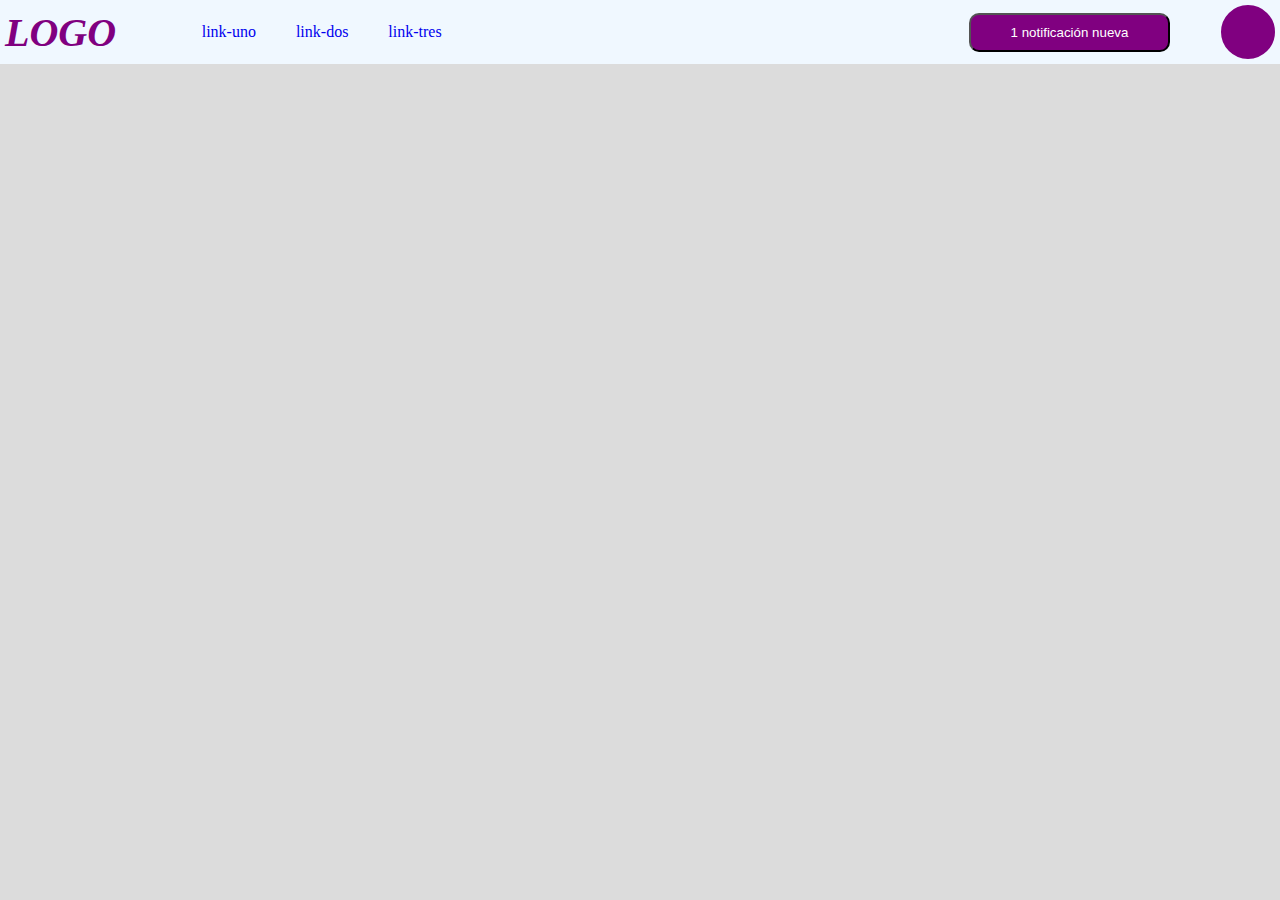
<file: flex-header/index.html>
<!DOCTYPE html>
<html lang="en">
  <head>
    <meta charset="UTF-8" />
    <meta http-equiv="X-UA-Compatible" content="IE=edge" />
    <meta name="viewport" content="width=device-width, initial-scale=1.0" />
    <title>Flex Header</title>
    <link rel="stylesheet" href="style.css" />
  </head>
  <body>
    <div class="header">
      <div class="izquierda">
        <div class="logo">LOGO</div>
        <ul class="links">
          <li><a href="#">link-uno</a></li>
          <li><a href="#">link-dos</a></li>
          <li><a href="#">link-tres</a></li>
        </ul>
      </div>
      <div class="derecha">
        <button class="notifications">1 notificación nueva</button>
        <div class="profile-image"></div>
      </div>
    </div>
  </body>
</html>
</file>
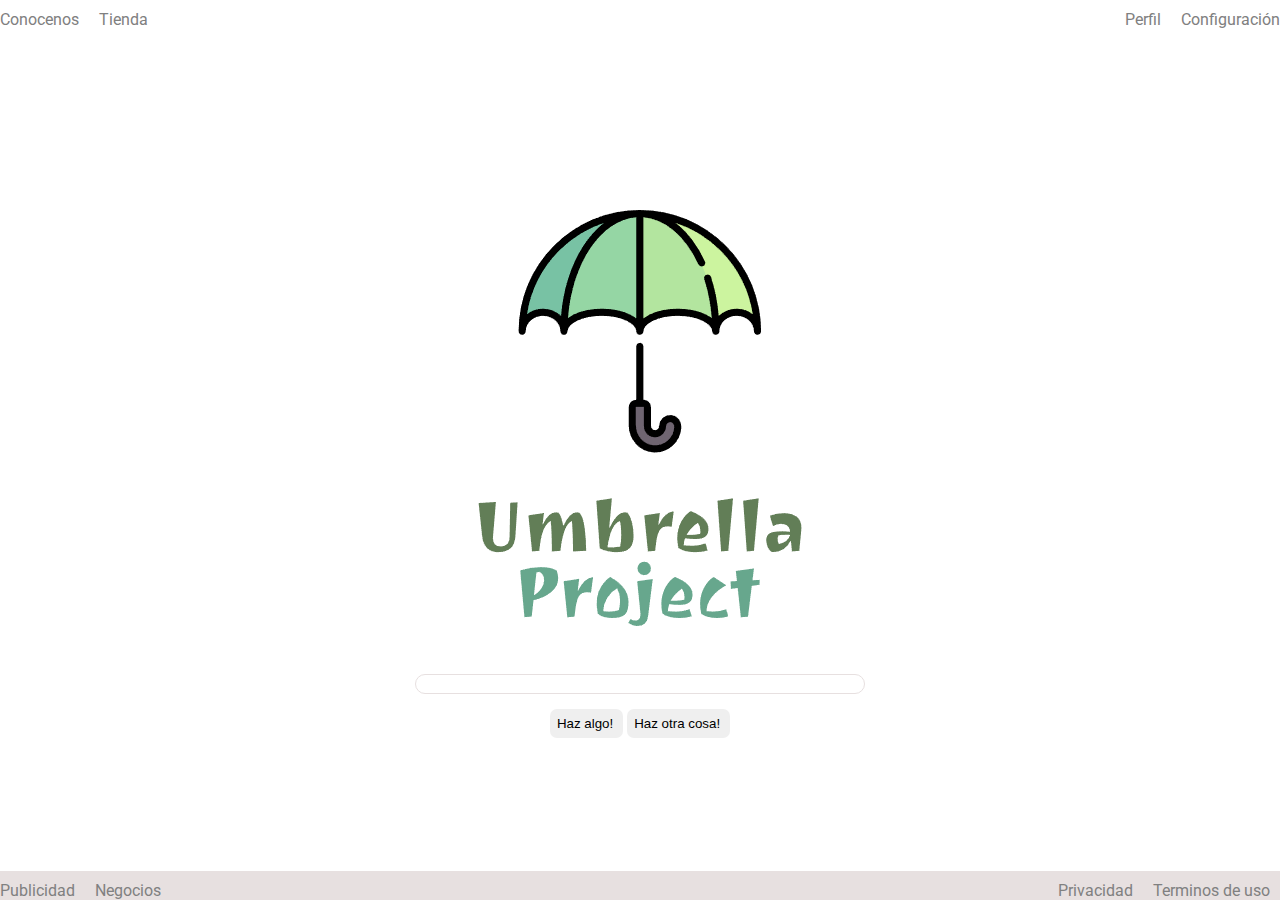
<file: flex-layout/index.html>
<!DOCTYPE html>
<html lang="es">
  <head>
    <meta charset="UTF-8" />
    <meta http-equiv="X-UA-Compatible" content="IE=edge" />
    <meta name="viewport" content="width=device-width, initial-scale=1.0" />
    <title>LAYOUT</title>
    <link rel="stylesheet" href="./style.css" />
  </head>
  <body>
    <div class="header">
      <ul class="left-links">
        <li><a href="#">Conocenos</a></li>
        <li><a href="#">Tienda</a></li>
      </ul>
      <ul class="right-links">
        <li><a href="#">Perfil</a></li>
        <li><a href="#">Configuración</a></li>
      </ul>
    </div>
    <div class="content">
      <img src="./logo.png" alt="Logo del proyecto umbrella" />
      <div class="input">
        <input type="text" />
      </div>
      <div class="button">
        <button>Haz algo!</button>
        <button>Haz otra cosa!</button>
      </div>
    </div>
    <div class="footer">
      <ul class="left-links">
        <li><a href="#">Publicidad</a></li>
        <li><a href="#">Negocios</a></li>
      </ul>
      <ul class="right-links">
        <li><a href="#">Privacidad</a></li>
        <li><a href="#">Terminos de uso</a></li>
      </ul>
    </div>
  </body>
</html>
</file>
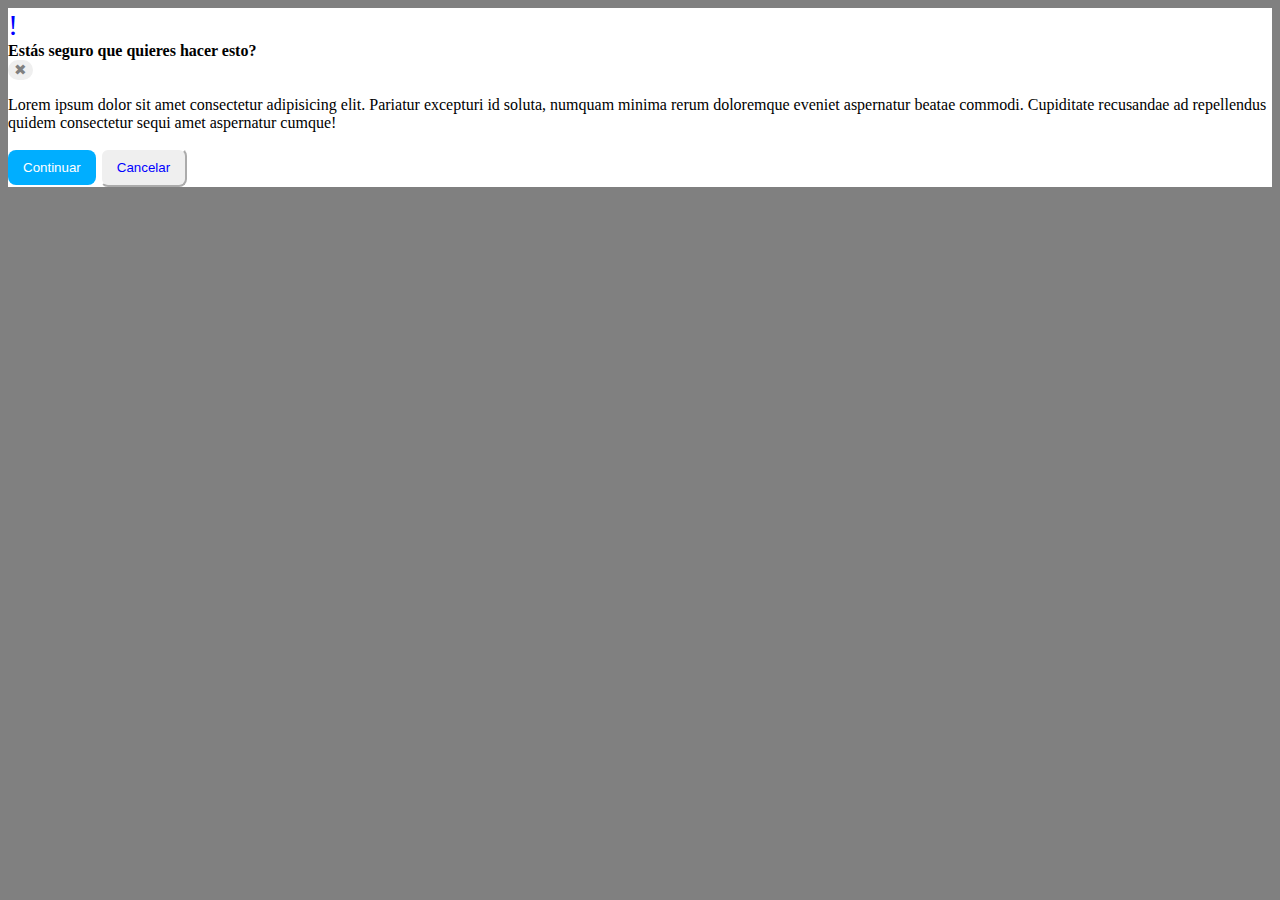
<file: flex-modal/index.html>
<!DOCTYPE html>
<html lang="es">
  <head>
    <meta charset="UTF-8" />
    <meta http-equiv="X-UA-Compatible" content="IE=edge" />
    <meta name="viewport" content="width=device-width, initial-scale=1.0" />
    <link rel="stylesheet" href="style.css" />
    <title>Modal</title>
  </head>
  <body>
    <div class="modal">
      <div class="icon">!</div>
      <div class="header">Estás seguro que quieres hacer esto?</div>
      <button class="close-button">✖</button>
      <div class="text">
        <p>
          Lorem ipsum dolor sit amet consectetur adipisicing elit. Pariatur
          excepturi id soluta, numquam minima rerum doloremque eveniet
          aspernatur beatae commodi. Cupiditate recusandae ad repellendus quidem
          consectetur sequi amet aspernatur cumque!
        </p>
      </div>
      <button class="continue">Continuar</button>
      <button class="cancel">Cancelar</button>
    </div>
  </body>
</html>
</file>
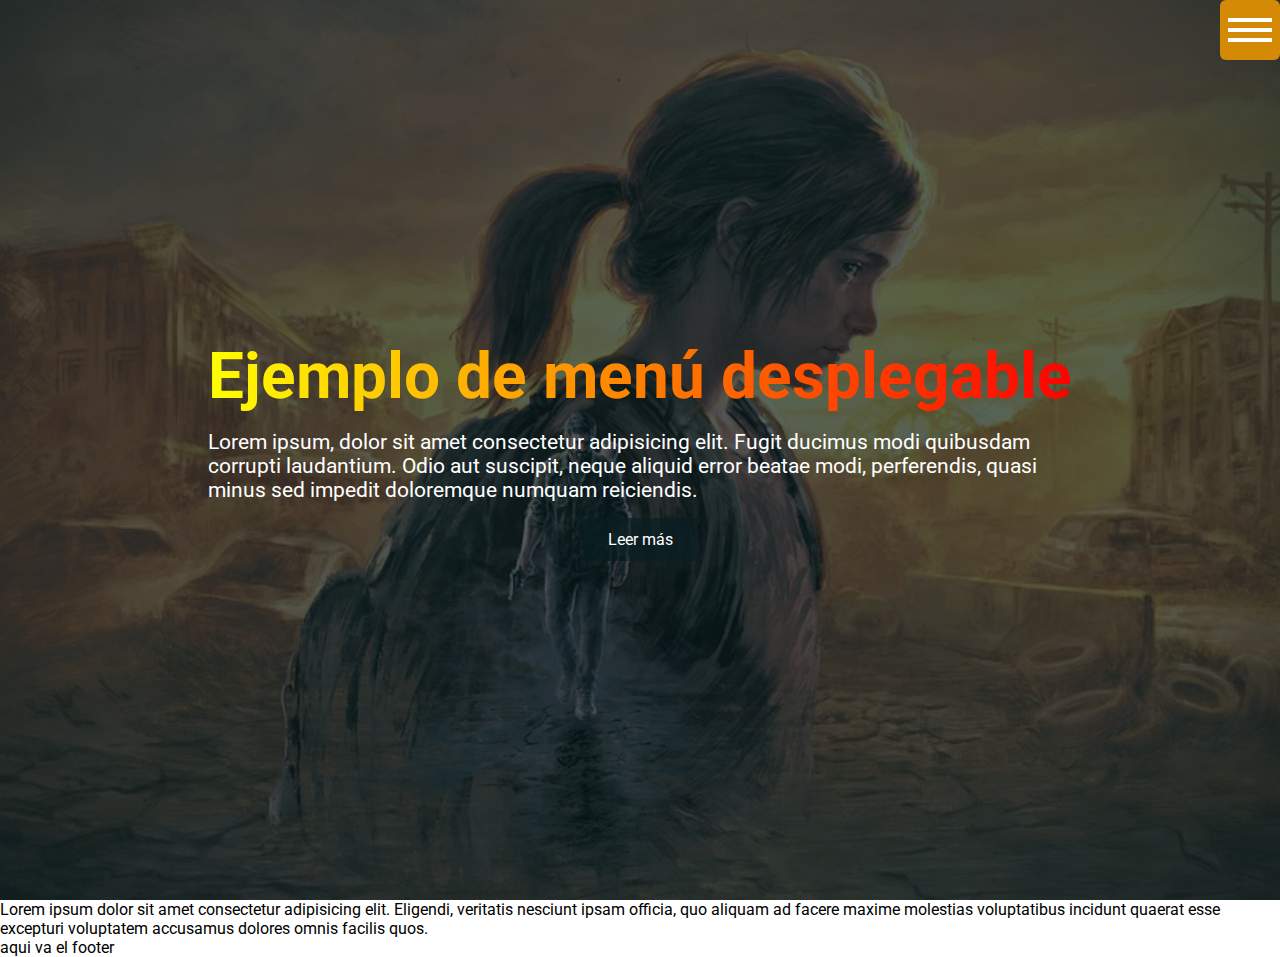
<file: hamburguer-menu/index.html>
<!DOCTYPE html>
<html lang="es">
  <head>
    <meta charset="UTF-8" />
    <meta name="viewport" content="width=device-width, initial-scale=1.0" />
    <title>Hamburguer Menú</title>
    <link rel="stylesheet" href="css/style.css">
    <style>

        .menu-container{
            position: fixed;
            top: 0;
            right: var(--hamburger-size);
            z-index:1;
            
        }
        .menu-container .toggler{
            position: absolute;
            top: 0;
            left: 0;
            z-index: 2;
            width: var(--hamburger-size);
            height: var(--hamburger-size);
            cursor: pointer;
            opacity: 0;
        }
        /* contenedor para el icono del menu */
        .menu-container .hamburger{
            position: absolute;
            top: 0px;
            left: 0px;
            width: var(--hamburger-size);
            height: var(--hamburger-size);
            background-color: var(--color-secundario);
            z-index: 1;
            display: flex;
            justify-content: center;
            align-items: center;
            padding: 0.5rem;
            border-radius: 6px;
        }

        /* dibujar las lineas del menu */
        .menu-container .hamburger >div{
          width: 100%;
          height: 4px;
          background-color: #fff;
          position: relative;
          transition: all 0.4s ease;
        }
        
        .menu-container .hamburger >div::before,
        .menu-container .hamburger >div::after{
          content: "";
          position: absolute;
          z-index: 100;
          width: 100%;
          height: 4px;
          top: -10px;
          background-color:inherit;
        }


        .menu-container .hamburger >div::after{
          top: 10px;
        }
        /* Animacion del icono del menu */
        .menu-container .toggler:checked + .hamburger > div {
          transform: rotate(135deg);
        }

        .menu-container .toggler:checked + .hamburger > div:before,
        .menu-container .toggler:checked + .hamburger > div:after{
          transform: rotate(90deg);
          top: 0;
        }

        .menu-container .toggler:checked:hover + .hamburger > div {
          transform: rotate(225deg);
          
        }

        /* CSS para la capa del menu */
        .menu-container .menu {
            position: fixed;
            top: 0;
            left: 0;
            width: 100%;
            height: 100%;
            display: flex;
            justify-content: center;
            align-items: center;
            /* visibility: hidden; */
            transform: translateX(100vw);
            transition: all 0.4s ease;
            background-color: rgba(0, 0, 0, 0.678);
        }

        .menu-container .menu ul li{
          list-style: none;
          color: #fff;
          font-size:1.5rem;
          padding: 1rem;
          text-align: center;
          

        }

        .menu-container .menu ul li a{
          color: inherit;
          text-decoration: none;
          transition: color 0.4s ease;
        }

        .menu-container .menu ul li a:hover {
            color: var(--color-secundario);
        }

       .menu-container .toggler:checked~ .menu {   /*cuando este checkeado, se activa */
             visibility: visible; 
            transform: translateX(0);
        }
    </style>
  </head>
  <body>
    <div class="menu-container">
        <!-- botón -->
         <input type="checkbox" class="toggler">
         <div class="hamburger">
            <div></div>
         </div>
         <!-- menu -->
          <div class="menu">
          
            <ul>
                <li> <a href="#">Inicio</a></li>
                <li> <a href="#">Sobre nosotros</a></li>
                <li> <a href="#">Servicios</a></li>
                <li> <a href="#">Contacto</a></li>
            </ul>
          </div>
    </div>
    <header id="showcase">
      <div class="container showcase-container">
        <h1>Ejemplo de menú desplegable</h1>
        <p>Lorem ipsum, dolor sit amet consectetur adipisicing elit. Fugit
          ducimus modi quibusdam corrupti laudantium. Odio aut suscipit, neque
          aliquid error beatae modi, perferendis, quasi minus sed impedit
          doloremque numquam reiciendis.</p>
        <a href="#" class="btn">Leer más</a>
      </div>
    </header>

    <main>
        <p>Lorem ipsum dolor sit amet consectetur adipisicing elit. Eligendi, veritatis nesciunt ipsam officia, quo aliquam ad facere maxime molestias voluptatibus incidunt quaerat esse excepturi voluptatem accusamus dolores omnis facilis quos.</p>
    </main>

    <footer>
        <p>aqui va el footer</p>
    </footer>
  </body>
</html>
</file>
<file: flex-header/style.css>
@import url("https://fonts.googleapis.com/css2?family=Besley:ital,wght@0,400;1,900&display=swap");
*{
  flex-shrink: 0;
}

body {
 background-color: gainsboro;
margin: 0;
padding: 0;
}

.header {
  display: flex;
  justify-content: space-between;
  background-color: aliceblue;
  padding: 5px;
 
}

.logo {
  color: purple;
  font-size: 40px;
  font-style: italic;
  font-weight: 900;
}
.izquierda, .derecha{
  display: flex;
  align-items: center;
  gap: 1.6rem;
}

.profile-image{
 background-color: purple;
  border-radius: 35px;
  border: 27px solid purple;
  margin-left: 25px;
 box-shadow: inset 2px 2px 4px rgb(0, 0, 0)
}

button {
  background-color: purple;
  color: white;
  padding: 10px 40px;
  border-radius: 10px;
}

a {
    padding: 0 20px;
    text-decoration: none;
}

ul {
    display: flex;
   list-style: none;
}
</file>
<file: flex-layout/style.css>
@import url("https://fonts.googleapis.com/css2?family=Roboto:wght@400;700&display=swap");
*{
    margin: 0;
    padding: 0;
    box-sizing: border-box;
}
body {
    font-family: roboto, sans-serif;
    height: 100vh;
    display: flex;
    flex-direction: column;
    margin: 0;
}


button {
    margin-top: 15px;
    border-radius: 7px;
    padding: 7px;
    padding-right: 10px;
    border: none;
}

input {
   border-radius: 20px;
   border: 0.1px solid;
   border-color: rgb(231, 224,224);
   width: 450px;
   height: 20px;
}

.content {
    display: flex;
    align-items: center;
    flex-direction: column;
    justify-content: center;
     flex-grow:1; /*crece y ocupa todo el sitio que puede */
     /* row-gap: 16px; aplica espacio en todos */
}

a {
    text-decoration: none;
    color: gray;
}

.header,
.footer {
    display: flex;
    justify-content: space-between;
}


.footer {
    background-color: rgb(231, 224,224);
    margin: 0;
    padding-right: 10px;
}

ul {
    list-style: none;
    display: flex;
    gap: 20px;
}

.left-links{
    margin-top: 10px;
}
.right-links{
    margin-top: 10px;
}
</file>
<file: flex-modal/style.css>
@import url("https://fonts.googleapis.com/css2?family=Roboto:wght@400;700&display=swap");

* {
    
}
html {
    background-color: grey;
}

body {

}

.modal {
    background-color: white;
    
}

.icon {
    border-color: black;
    color: blue;
    font-size: 30px;
    /* background-color: gray; */
  
   
}

.close-button {
    border: none;
    border-radius: 10px;
    color: gray;
    font-size: 15px;
}

button {
}

button.continue {
    background-color: rgb(0, 174, 255);
    border: none;
    color: white;
    padding: 10px 15px;
    border-radius: 8px;
}

button.cancel {
    border-color: white;
    color: blue;
    padding: 10px 15px;
    border-radius: 8px;
    
}

.header{
 font-weight: bold;
}
</file>
<file: hamburguer-menu/css/style.css>
@import url("https://fonts.googleapis.com/css2?family=Roboto&display=swap");

/* variables en css */
:root {
  --color-primario: rgba(9, 30, 34, 0.678);
  --color-secundario: rgba(229, 148, 0, 0.9);
  --hamburger-size:60px;
  --menu-speed: 0.75s;
}

* {
  margin: 0;
  padding: 0;
  box-sizing: border-box;
}

body {
  font-family: Roboto, sans-serif;
}

.container {
  max-width: 960px;
  margin: 0 auto;
  padding: 0 3rem;
}

#showcase {
  background: var(--color-primario);
  color: #fff;
  height: 100vh;
  position: relative;
}

#showcase::before {
  content: "";
  background: url(../images/imagen\ vi.jpeg) no-repeat center center/cover;
  position: absolute;
  top: 0;
  left: 0;
  width: 100%;
  height: 100%;
  z-index: -1;
}

#showcase .showcase-container {
  display: flex;
  flex-direction: column;
  align-items: center;
  justify-content: center;
  height: 100%;
}

#showcase h1 {
  font-size: 4rem;
  background: linear-gradient(to left, red, yellow);
  /* truco poner fondo a texto */
  background-clip: text;
  color: transparent;
  text-align: center;
}

#showcase p {
  font-size: 1.3rem;
  margin-top: 1rem;
}

.btn {
  display: inline-block;
  text-decoration: none;
  margin-top: 1rem;
  background-color: var(--color-primario);
  color: #fff;
  padding: 0.75rem 1.5rem;
  transition: opacity 1s ease-in-out;
}

.btn:hover {
  opacity: 0.7;
}
</file>
